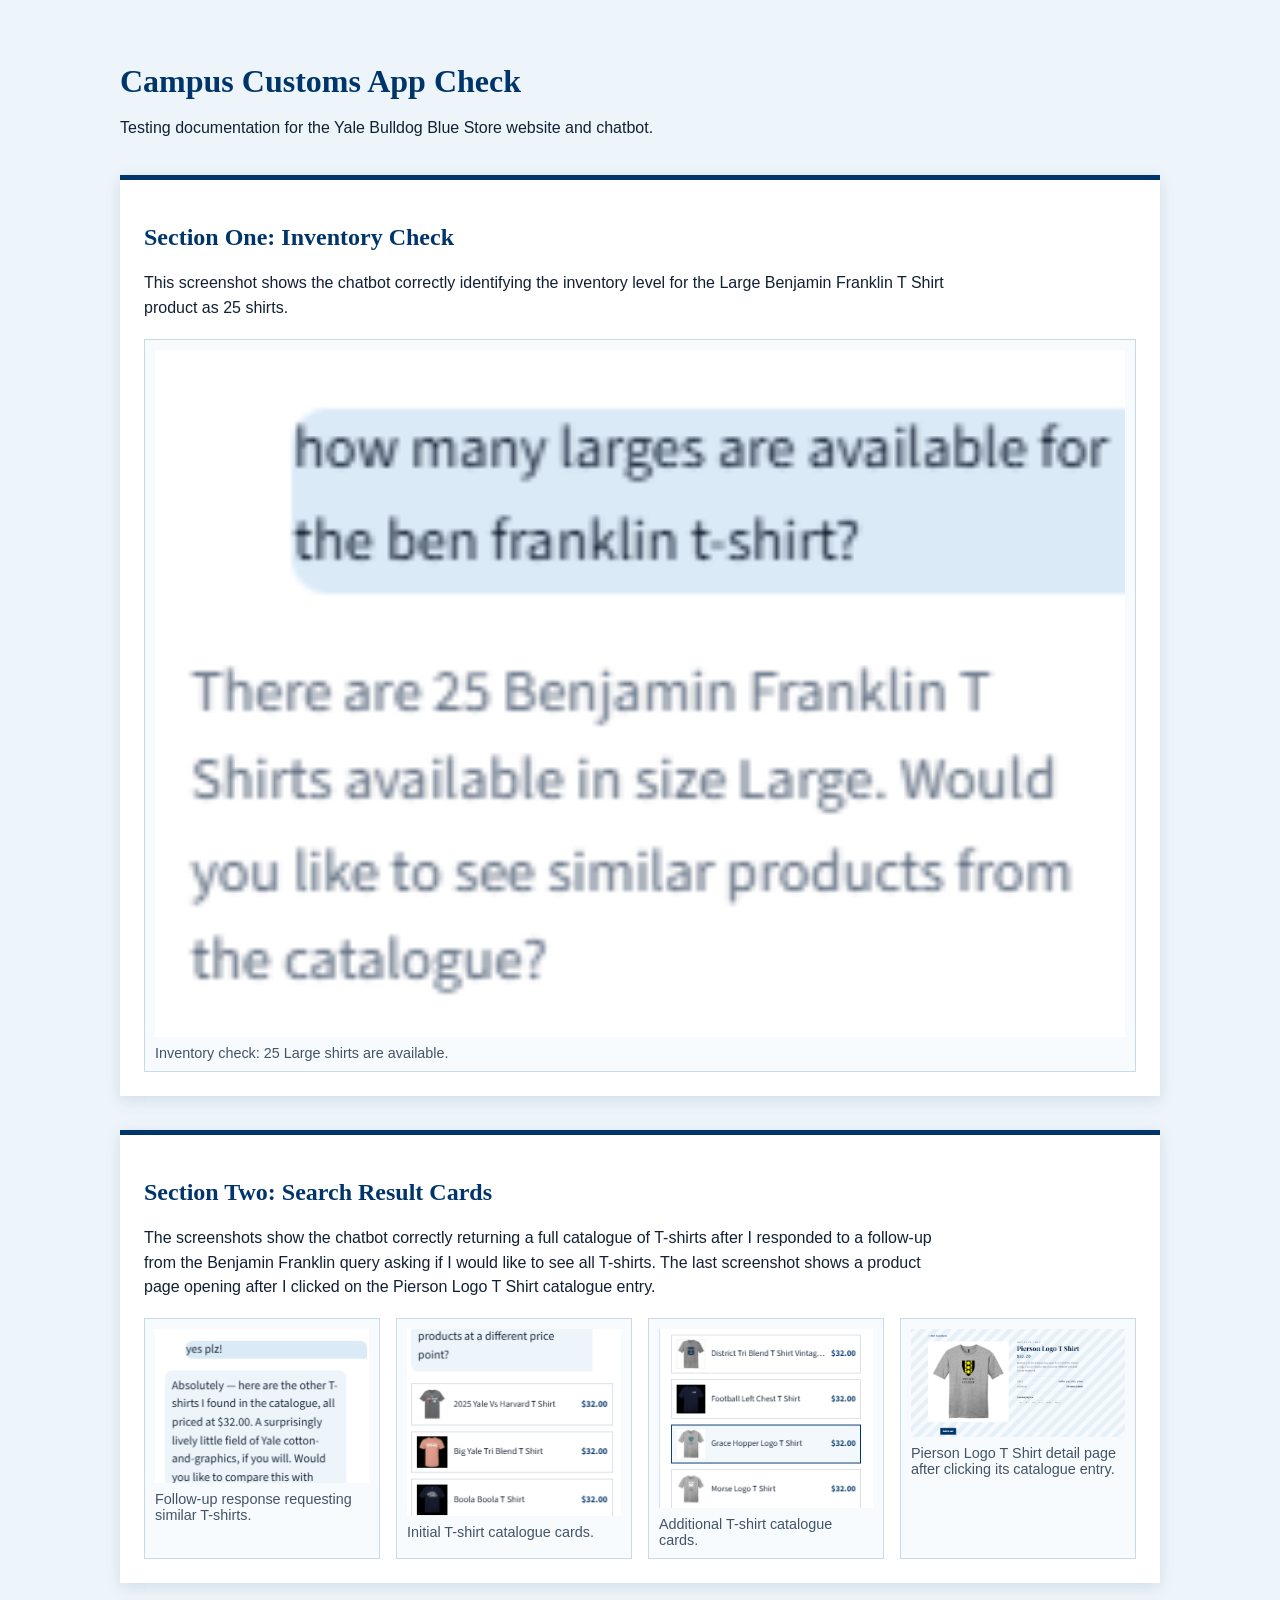
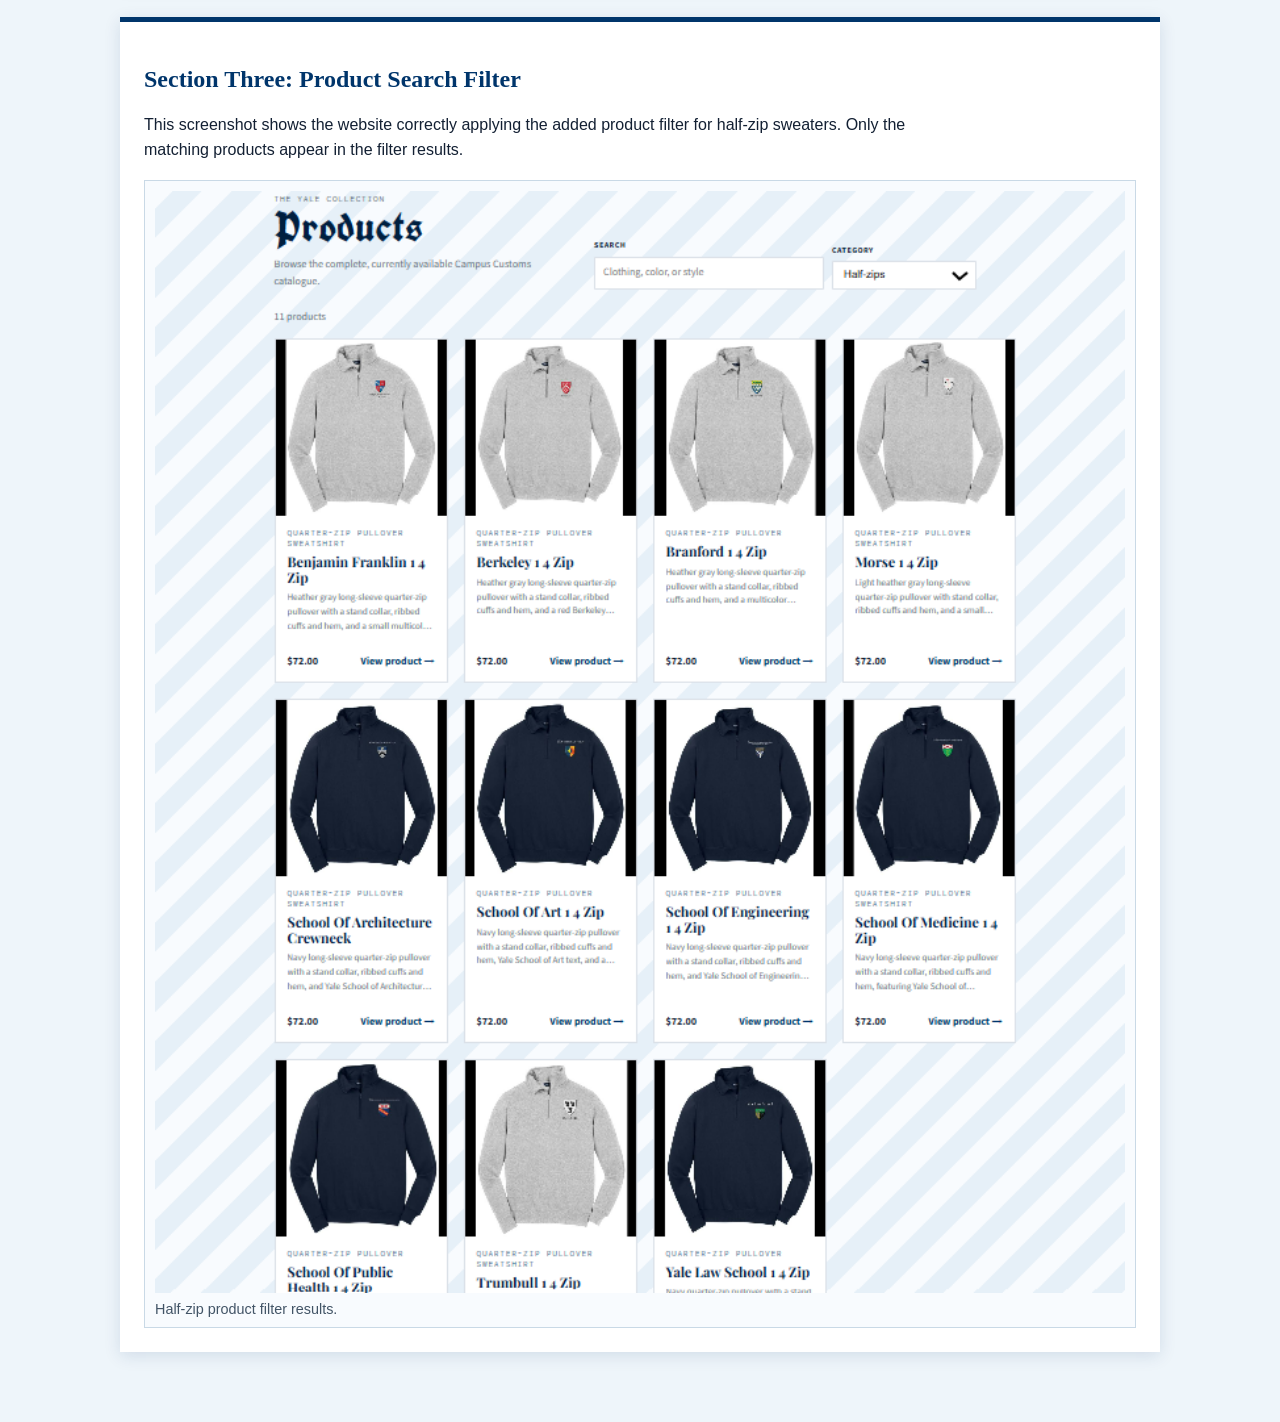
<file: output/app_check.html>
<!doctype html>
<html lang="en">
<head>
  <meta charset="utf-8">
  <meta name="viewport" content="width=device-width, initial-scale=1">
  <title>Campus Customs App Check</title>
  <style>
    :root { color: #132033; background: #eef5fa; font-family: Arial, sans-serif; }
    body { max-width: 1040px; margin: 0 auto; padding: 42px 24px 70px; }
    h1, h2 { color: #00356b; font-family: Georgia, serif; }
    h1 { margin-bottom: 4px; }
    section { margin-top: 34px; padding: 24px; background: #fff; border-top: 5px solid #00356b; box-shadow: 0 4px 16px rgba(0, 53, 107, .12); }
    p { max-width: 800px; line-height: 1.55; }
    .images { display: grid; grid-template-columns: repeat(auto-fit, minmax(220px, 1fr)); gap: 16px; margin-top: 18px; }
    figure { margin: 0; padding: 10px; border: 1px solid #c9d9e6; background: #f8fbfe; }
    img { display: block; width: 100%; height: auto; }
    figcaption { margin-top: 8px; color: #425466; font-size: .9rem; }
  </style>
</head>
<body>
  <h1>Campus Customs App Check</h1>
  <p>Testing documentation for the Yale Bulldog Blue Store website and chatbot.</p>

  <section>
    <h2>Section One: Inventory Check</h2>
    <p>This screenshot shows the chatbot correctly identifying the inventory level for the Large Benjamin Franklin T Shirt product as 25 shirts.</p>
    <div class="images">
      <figure>
        <img src="app_check_images/inventory.png" alt="Chatbot response reporting 25 Large Benjamin Franklin T Shirts in stock">
        <figcaption>Inventory check: 25 Large shirts are available.</figcaption>
      </figure>
    </div>
  </section>

  <section>
    <h2>Section Two: Search Result Cards</h2>
    <p>The screenshots show the chatbot correctly returning a full catalogue of T-shirts after I responded to a follow-up from the Benjamin Franklin query asking if I would like to see all T-shirts. The last screenshot shows a product page opening after I clicked on the Pierson Logo T Shirt catalogue entry.</p>
    <div class="images">
      <figure>
        <img src="app_check_images/searchresult1.png" alt="Customer responding yes to the chatbot follow-up">
        <figcaption>Follow-up response requesting similar T-shirts.</figcaption>
      </figure>
      <figure>
        <img src="app_check_images/searchresult2.png" alt="First catalogue search result cards for T-shirts">
        <figcaption>Initial T-shirt catalogue cards.</figcaption>
      </figure>
      <figure>
        <img src="app_check_images/searchresult3.png" alt="Additional catalogue search result cards for T-shirts">
        <figcaption>Additional T-shirt catalogue cards.</figcaption>
      </figure>
      <figure>
        <img src="app_check_images/searchresult4.png" alt="Pierson Logo T Shirt product detail page">
        <figcaption>Pierson Logo T Shirt detail page after clicking its catalogue entry.</figcaption>
      </figure>
    </div>
  </section>

  <section>
    <h2>Section Three: Product Search Filter</h2>
    <p>This screenshot shows the website correctly applying the added product filter for half-zip sweaters. Only the matching products appear in the filter results.</p>
    <div class="images">
      <figure>
        <img src="app_check_images/filter.png" alt="Products page filtered to Half-zips">
        <figcaption>Half-zip product filter results.</figcaption>
      </figure>
    </div>
  </section>
</body>
</html>
</file>
